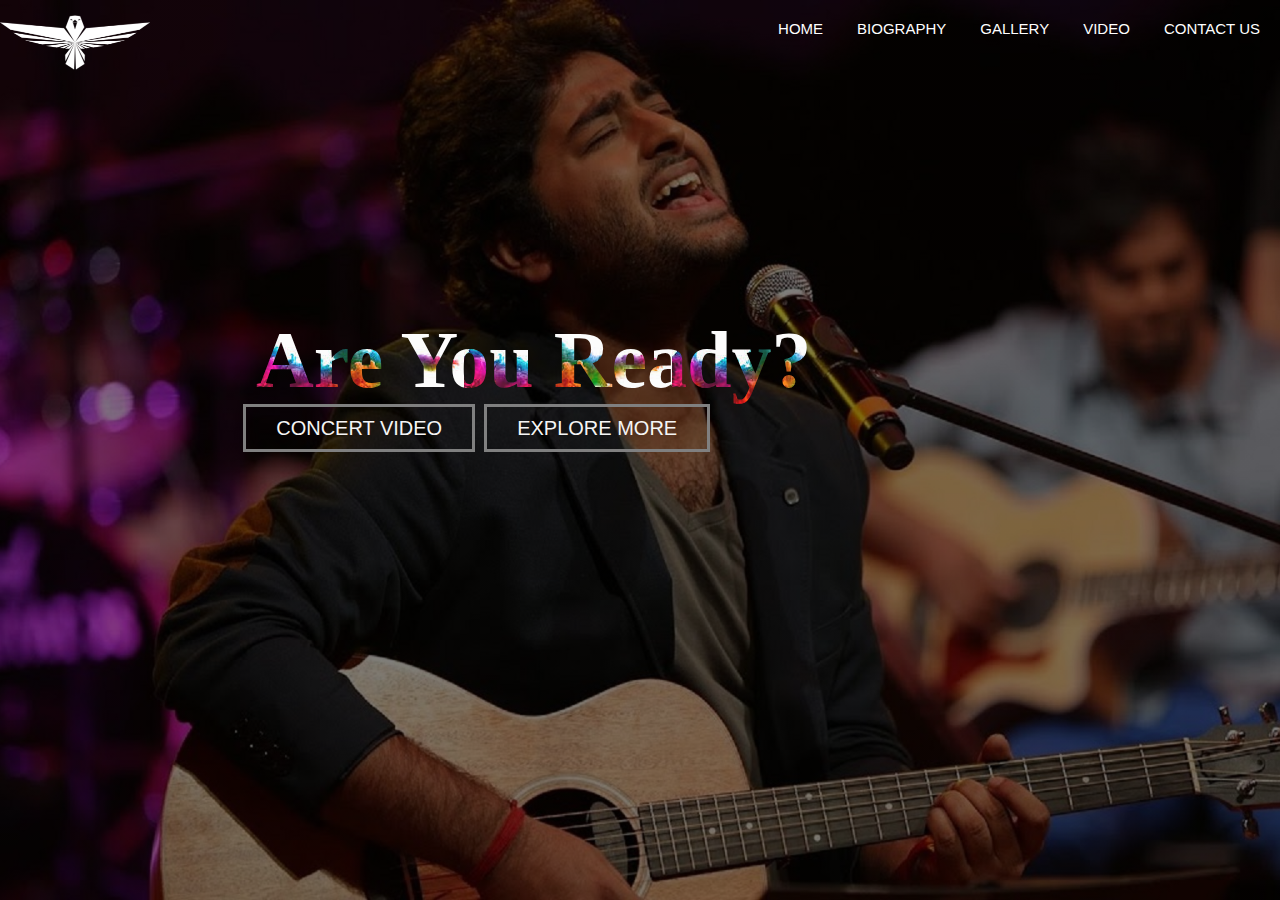
<file: index.html>
<html>
<head>
    <title>arijit singh</title>
    <link href="homepage.css" rel="stylesheet" type="text/css">
    
</head> 
<body>
    <div class="header">
        
    <div class="row">
        <div class="logo">
        <img src="pic/logo.png"
             </div>
             </div>
            
    <ul class="main-nav">    
        <li class="active"><a href=""> HOME </a></li>
        <li><a href="biography.html"> BIOGRAPHY </a></li>
        <li><a href="images.html"> GALLERY </a></li>
        <li><a href="video.html"> VIDEO </a></li>
        <li><a href="contact.html"> CONTACT US</a></li>
    </ul>    
        
    </div>
        
    <div class="text-container">
    <h1>Are You Ready?</h1>
        </div>
    <div class="button">
        <a href="https://youtu.be/YLoYt8H7kjM" class="btn btn-one"> concert Video</a>
        <a href="biography.html" class="btn btn-two"> Explore More</a>    
    </div>  
            
    </div>
    
</body>    
   
</html>
</file>
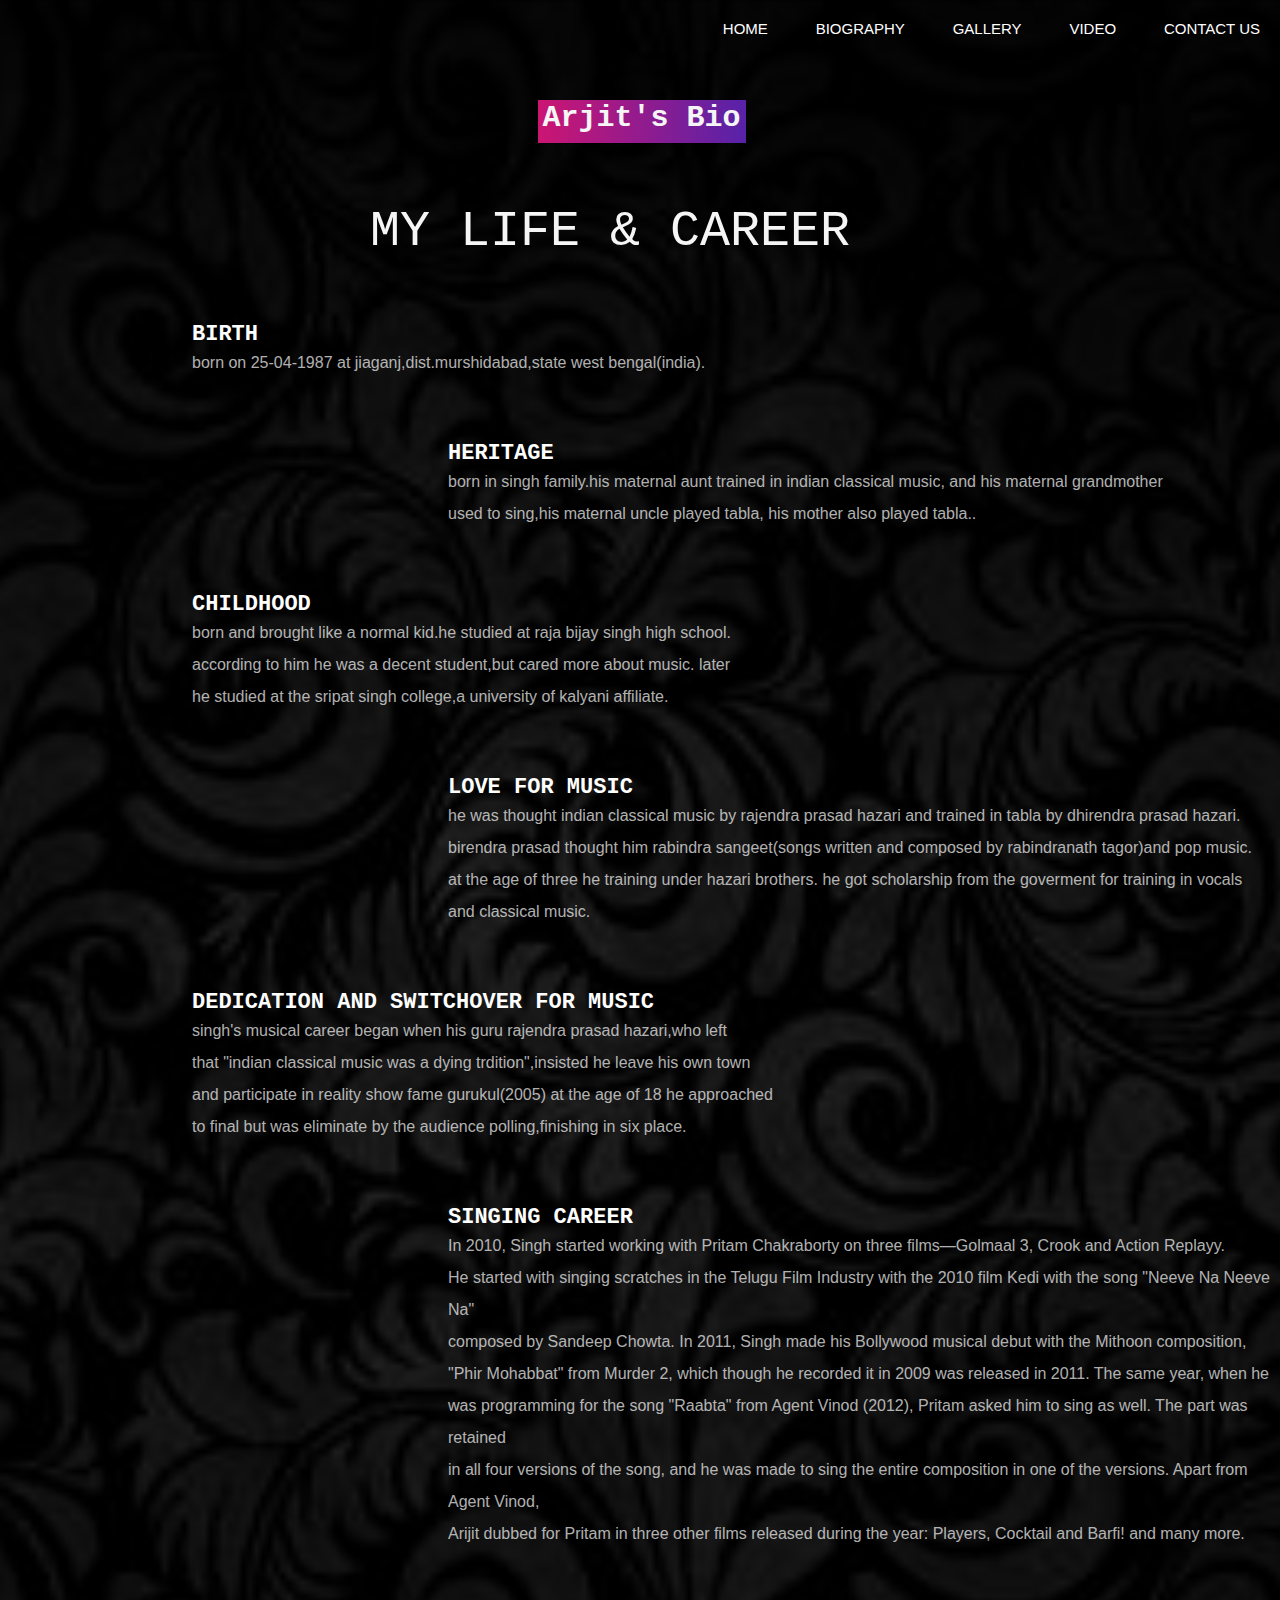
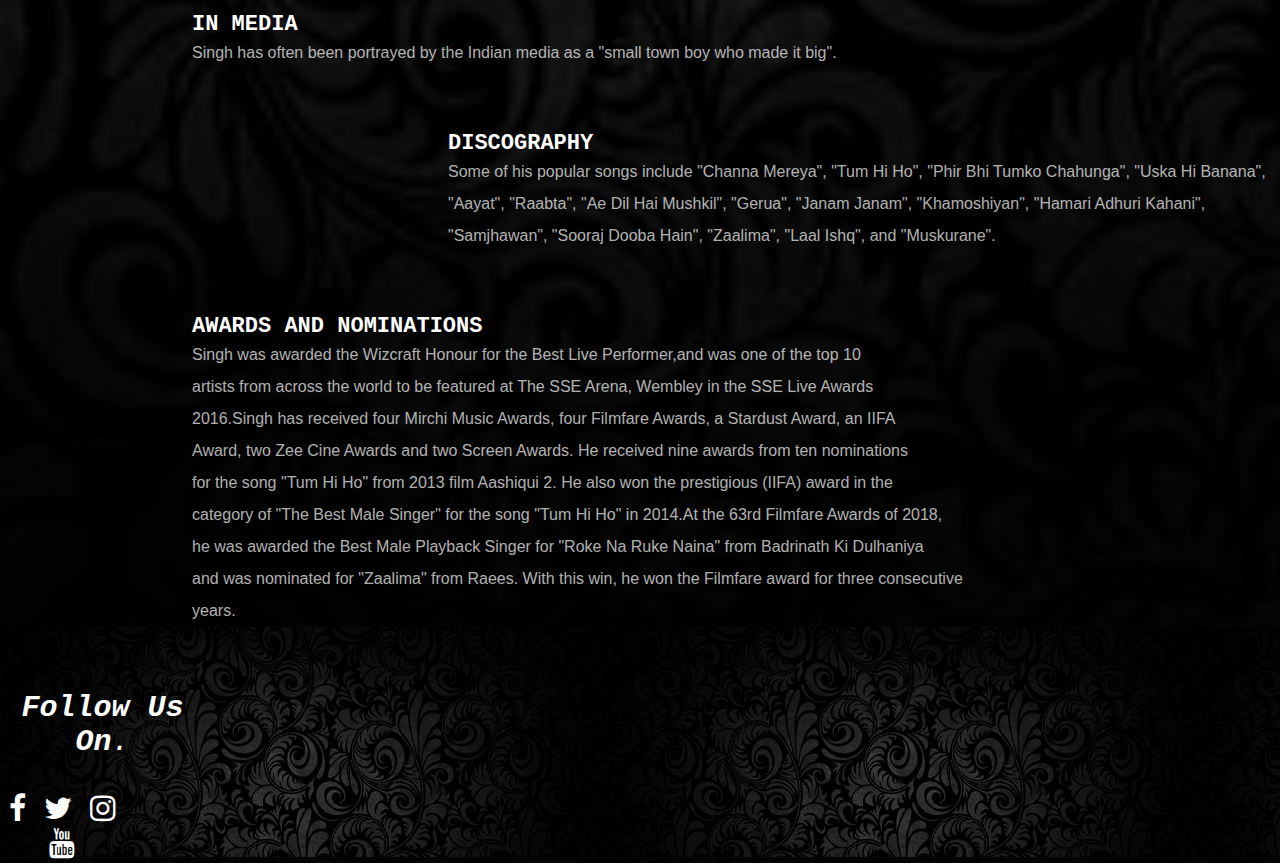
<file: biography.html>
<html>
<head>
    <title>arijit singh</title>
    <link href="biography.css" rel="stylesheet" type="text/css">
    <link href="https://stackpath.bootstrapcdn.com/font-awesome/4.7.0/css/font-awesome.min.css" rel="stylesheet" type="text/css"> 
</head> 
<body>
  
   <ul class="main-nav">    
        <li class="active"><a href="index.html"> HOME </a></li>
        <li><a href="biography.html"> BIOGRAPHY </a></li>
        <li><a href="images.html"> GALLERY </a></li>
        <li><a href="video.html"> VIDEO </a></li>
        <li><a href="contact.html"> CONTACT US</a></li>
    </ul>  
    
	<div class="p">
        <h1>Arjit's Bio</h1>    
    </div> 

    <div class="english">
        My Life & career
    </div>
    
    <div class="birth">
        <h5>birth</h5>
        <p>born on 25-04-1987 at jiaganj,dist.murshidabad,state west bengal(india).</p>
    </div>
    
    <div class="heritage">
        <h5>heritage</h5>
        <p>born in singh family.his maternal aunt trained in indian classical music,
            and his maternal grandmother <br>used to sing,his maternal uncle played tabla,
            his mother also played tabla..
        </p>
    </div>
    <div class="childhood">
        <h5>childhood</h5>
        <p>born and brought like a normal kid.he studied at raja bijay singh high school.<br>
            according to him he was a decent student,but cared more about music.
            later<br> he studied at the sripat singh college,a university of kalyani affiliate.
        </p>
    </div>
    <div class="loveformusic">
        <h5>love for music</h5>
        <p>he was thought indian classical music by rajendra prasad hazari and trained in tabla 
            by dhirendra prasad hazari.<br>birendra prasad thought him rabindra sangeet(songs written and composed by rabindranath tagor)and pop music.<br>at the age of three he training under hazari brothers. he got scholarship from the goverment for training in vocals<br> and classical music.
        </p>
    </div>
    <div class="DEDICATION">
        <h5>DEDICATION AND SWITCHOVER FOR MUSIC</h5>
        <p>singh's musical career began when his guru rajendra prasad hazari,who left<br>that "indian classical music was a dying trdition",insisted he leave his own town <br>and participate in reality show fame gurukul(2005) at the age of 18 he approached <br>to final but was eliminate by the audience polling,finishing in six place. 
        </p>
    </div>
    <div class="Singing">
        <h5>Singing career</h5>
        <p>In 2010, Singh started working with Pritam Chakraborty on three films—Golmaal 3, Crook and Action Replayy.<br> He started with singing scratches in the Telugu Film Industry with the 2010 film Kedi with the song "Neeve Na Neeve Na"<br> composed by Sandeep Chowta. In 2011, Singh made his Bollywood musical debut with the Mithoon composition,<br> "Phir Mohabbat" from Murder 2, which though he recorded it in 2009 was released in 2011. The same year, when he <br>was programming for the song "Raabta" from Agent Vinod (2012), Pritam asked him to sing as well. The part was retained <br>in all four versions of the song, and he was made to sing the entire composition in one of the versions. Apart from Agent Vinod,<br> Arijit dubbed for Pritam in three other films released during the year: Players, Cocktail and Barfi! and many more. 
        </p>
    </div>
    <div class="media">
        <h5>In media</h5>
        <p>Singh has often been portrayed by the Indian media as a "small town boy who made it big".</p>
    </div>
    <div class="Discography">
        <h5>Discography</h5>
        <p>Some of his popular songs include "Channa Mereya", "Tum Hi Ho", "Phir Bhi Tumko Chahunga", "Uska Hi Banana",<br> "Aayat", "Raabta", "Ae Dil Hai Mushkil", "Gerua", "Janam Janam", "Khamoshiyan", "Hamari Adhuri Kahani",<br> "Samjhawan", "Sooraj Dooba Hain", "Zaalima", "Laal Ishq", and "Muskurane".</p>
    </div>
    <div class="Awards">
    <h5>Awards and nominations</h5>
    <p>Singh was awarded the Wizcraft Honour for the Best Live Performer,and was one of the top 10<br> artists from across the world to be featured at The SSE Arena, Wembley in the SSE Live Awards<br> 2016.Singh has received four Mirchi Music Awards, four Filmfare Awards, a Stardust Award, an IIFA<br> Award, two Zee Cine Awards and two Screen Awards. He received nine awards from ten nominations<br> for the song "Tum Hi Ho" from 2013 film Aashiqui 2. He also won the prestigious (IIFA) award in the <br>category of "The Best Male Singer" for the song "Tum Hi Ho" in 2014.At the 63rd Filmfare Awards of 2018,<br> he was awarded the Best Male Playback Singer for "Roke Na Ruke Naina" from Badrinath Ki Dulhaniya<br> and was nominated for "Zaalima" from Raees. With this win, he won the Filmfare award for three consecutive<br> years.
    </p>
    </div>
</body> 
    <div class="footer"><strong>follow us on</strong>.<br><br>
    <ul class="logo">
        <li><a href="https://www.facebook.com/ArijitSingh/"target="_blank"><i class="fa fa-facebook" aria-hidden="true"></i> </a> </li>
        <li><a href="https://twitter.com/TheArijitSingh?ref_src=twsrc%5Egoogle%7Ctwcamp%5Eserp%7Ctwgr%5Eauthor"target="_blank"><i class="fa fa-twitter" aria-hidden="true"></i> </a></li>
        <li><a href="https://www.instagram.com/arijitsingh/?hl=en"target="_blank"><i class="fa fa-instagram" aria-hidden="true"></i></a> </li>
        <li><a href="https://www.youtube.com/results?search_query=arjit+singh"target="_blank"><i class="fa fa-youtube" aria-hidden="true"></i></a>
 </li>
        
        </ul> 
        </div>
    
</html>
</file>
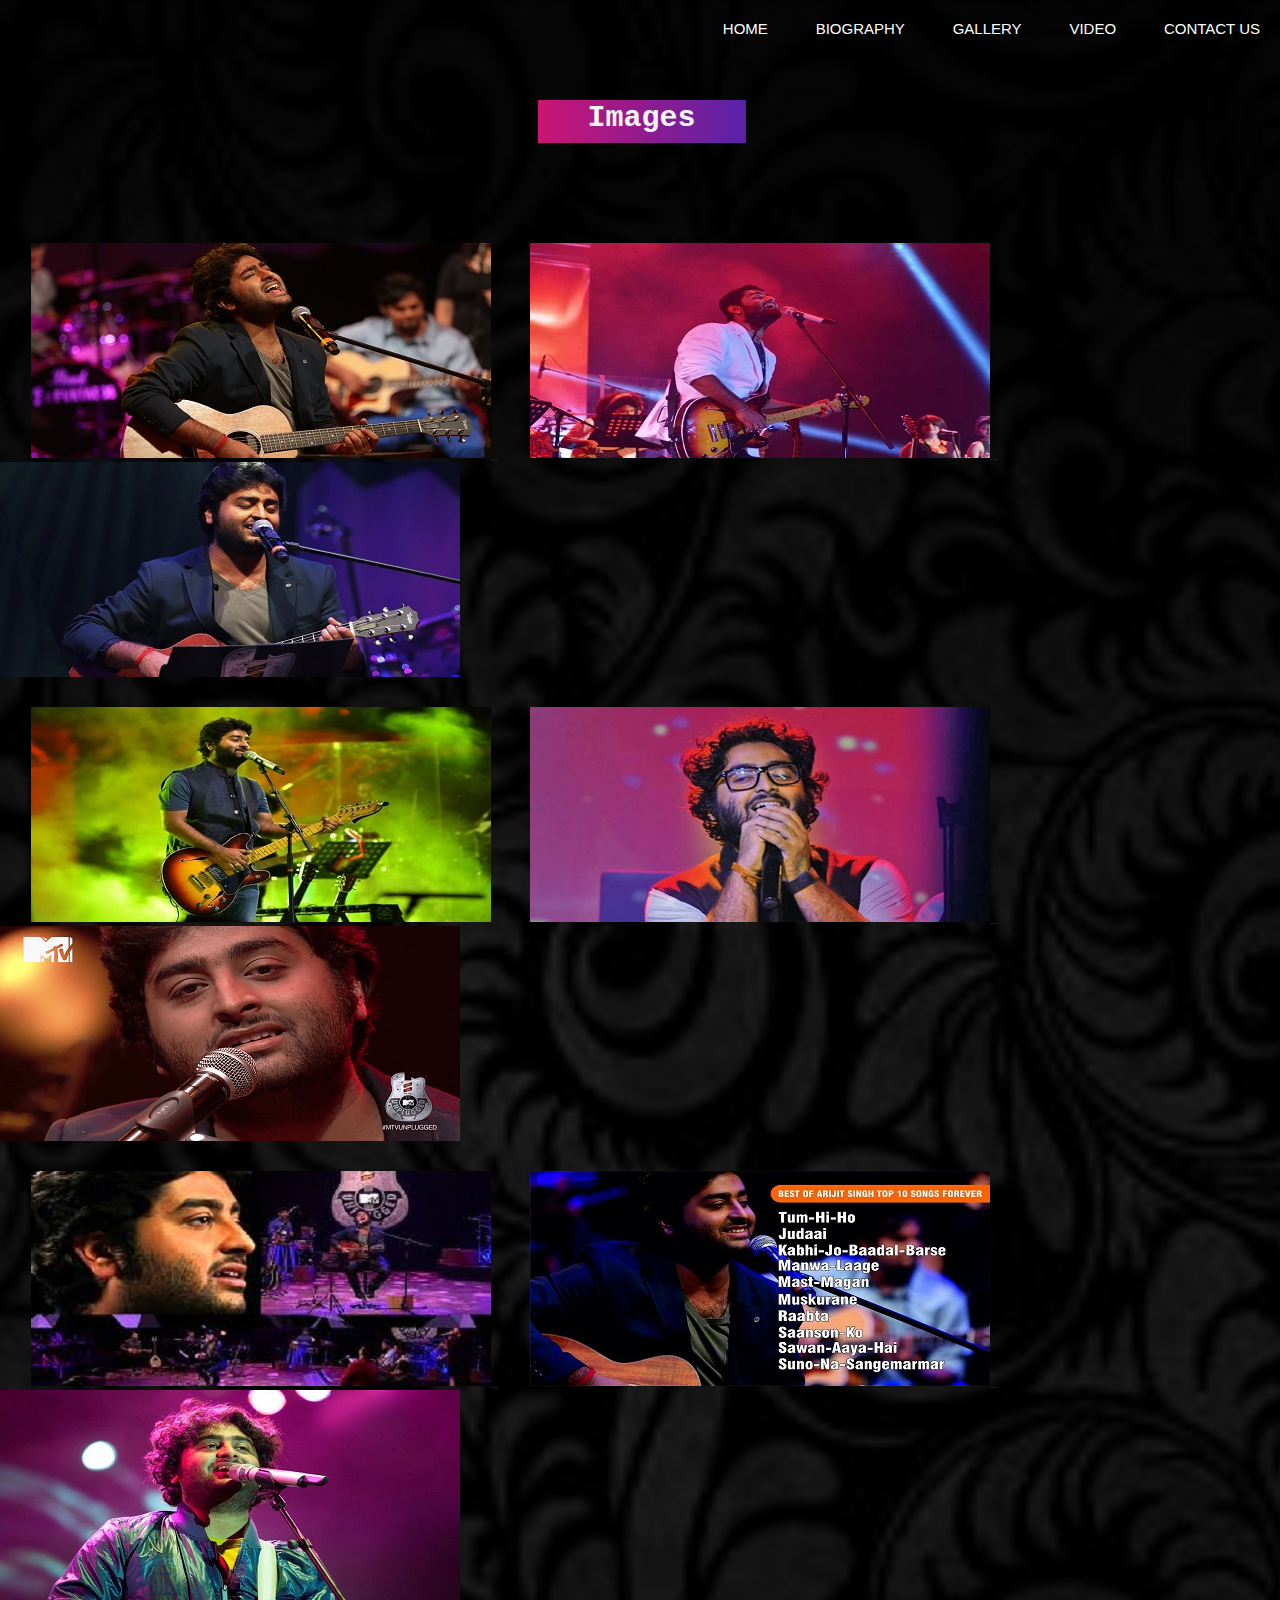
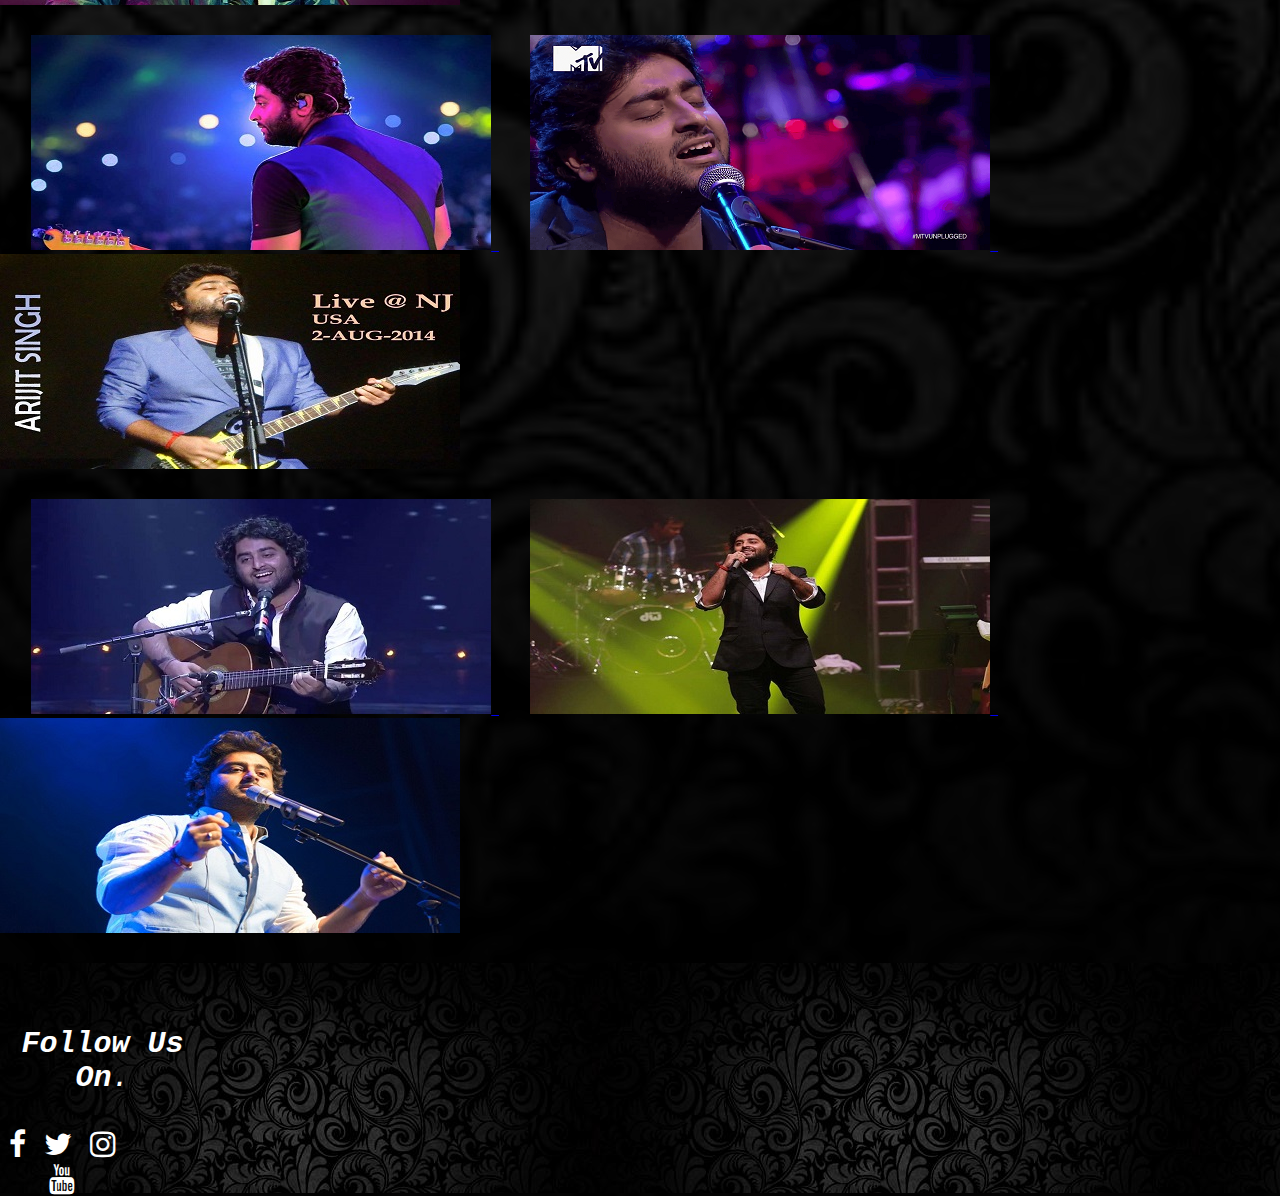
<file: images.html>
<html>
<head>
    <title>arijit singh</title>
    <link href="images.css" rel="stylesheet" type="text/css"> 
    <link href="https://stackpath.bootstrapcdn.com/font-awesome/4.7.0/css/font-awesome.min.css" rel="stylesheet" type="text/css"> 
    
</head> 
<body>
   <ul class="main-nav">    
        <li class="active"><a href="index.html"> HOME </a></li>
        <li><a href="biography.html"> BIOGRAPHY </a></li>
        <li><a href="images.html"> GALLERY </a></li>
        <li><a href="video.html"> VIDEO </a></li>
        <li><a href="contact.html"> CONTACT US</a></li>
    </ul>  
	
    <div class="p">
        <h1>images</h1>    
    </div>    
    
        <div class="images">
            
            &nbsp;&nbsp;&nbsp;
            <a href="images/pic1.jpg"> <img src="images/pic1-small.jpg"> </a>
            &nbsp;&nbsp;&nbsp;
            <a href="images/pic2.jpg"> <img src="images/pic2-small.jpg"> </a>   
            &nbsp;&nbsp;&nbsp;
            <a href="images/pic3.jpg"> <img src="images/pic3-small.jpg"> </a>
            <br><br><br>
            
            
            &nbsp;&nbsp;&nbsp;
            <a href="images/pic4.jpg"> <img src="images/pic4-small.jpg"> </a>
            &nbsp;&nbsp;&nbsp;
            <a href="images/pic5.jpg"> <img src="images/pic5-small.jpg"> </a>
            &nbsp;&nbsp;&nbsp;
            <a href="images/pic6.png"> <img src="images/pic6-small.png"> </a>
            <br><br><br>
            
            
            &nbsp;&nbsp;&nbsp;
            <a href="images/pic7.jpg"> <img src="images/pic7-small.jpg"> </a>
            &nbsp;&nbsp;&nbsp;
            <a href="images/pic8.jpg"> <img src="images/pic8-small.jpg"> </a>
            &nbsp;&nbsp;&nbsp;
            <a href="images/pic9.jpg"> <img src="images/pic9-small.jpg"> </a>
            <br><br><br>
            
            
            &nbsp;&nbsp;&nbsp;
            <a href="images/pic10.jpg"> <img src="images/pic10-small.jpg"> </a>
            &nbsp;&nbsp;&nbsp;
            <a href="images/pic11.png"> <img src="images/pic11-small.png"> </a>
            &nbsp;&nbsp;&nbsp;
            <a href="images/pic12.jpg"> <img src="images/pic12-small.jpg"> </a>
            <br><br><br>
            
            
            &nbsp;&nbsp;&nbsp;
            <a href="images/pic13.jpg"> <img src="images/pic13-small.jpg"> </a>
            &nbsp;&nbsp;&nbsp;
            <a href="images/pic14.jpg"> <img src="images/pic14-small.jpg"> </a>
            &nbsp;&nbsp;&nbsp;
            <a href="images/pic15.jpg"> <img src="images/pic15-small.jpg"> </a>
            <br><br><br>    
    </div>
    

    
</body> 
    <div class="footer"><strong>follow us on</strong>.<br><br>
    <ul class="logo">
        <li><a href="https://www.facebook.com/ArijitSingh/"target="_blank"><i class="fa fa-facebook" aria-hidden="true"></i> </a> </li>
        <li><a href="https://twitter.com/TheArijitSingh?ref_src=twsrc%5Egoogle%7Ctwcamp%5Eserp%7Ctwgr%5Eauthor"target="_blank"><i class="fa fa-twitter" aria-hidden="true"></i> </a></li>
        <li><a href="https://www.instagram.com/arijitsingh/?hl=en"target="_blank"><i class="fa fa-instagram" aria-hidden="true"></i></a> </li>
        <li><a href="https://www.youtube.com/results?search_query=arjit+singh"target="_blank"><i class="fa fa-youtube" aria-hidden="true"></i></a>
 </li>
        
        </ul> 
        </div>
    
</html>
</file>
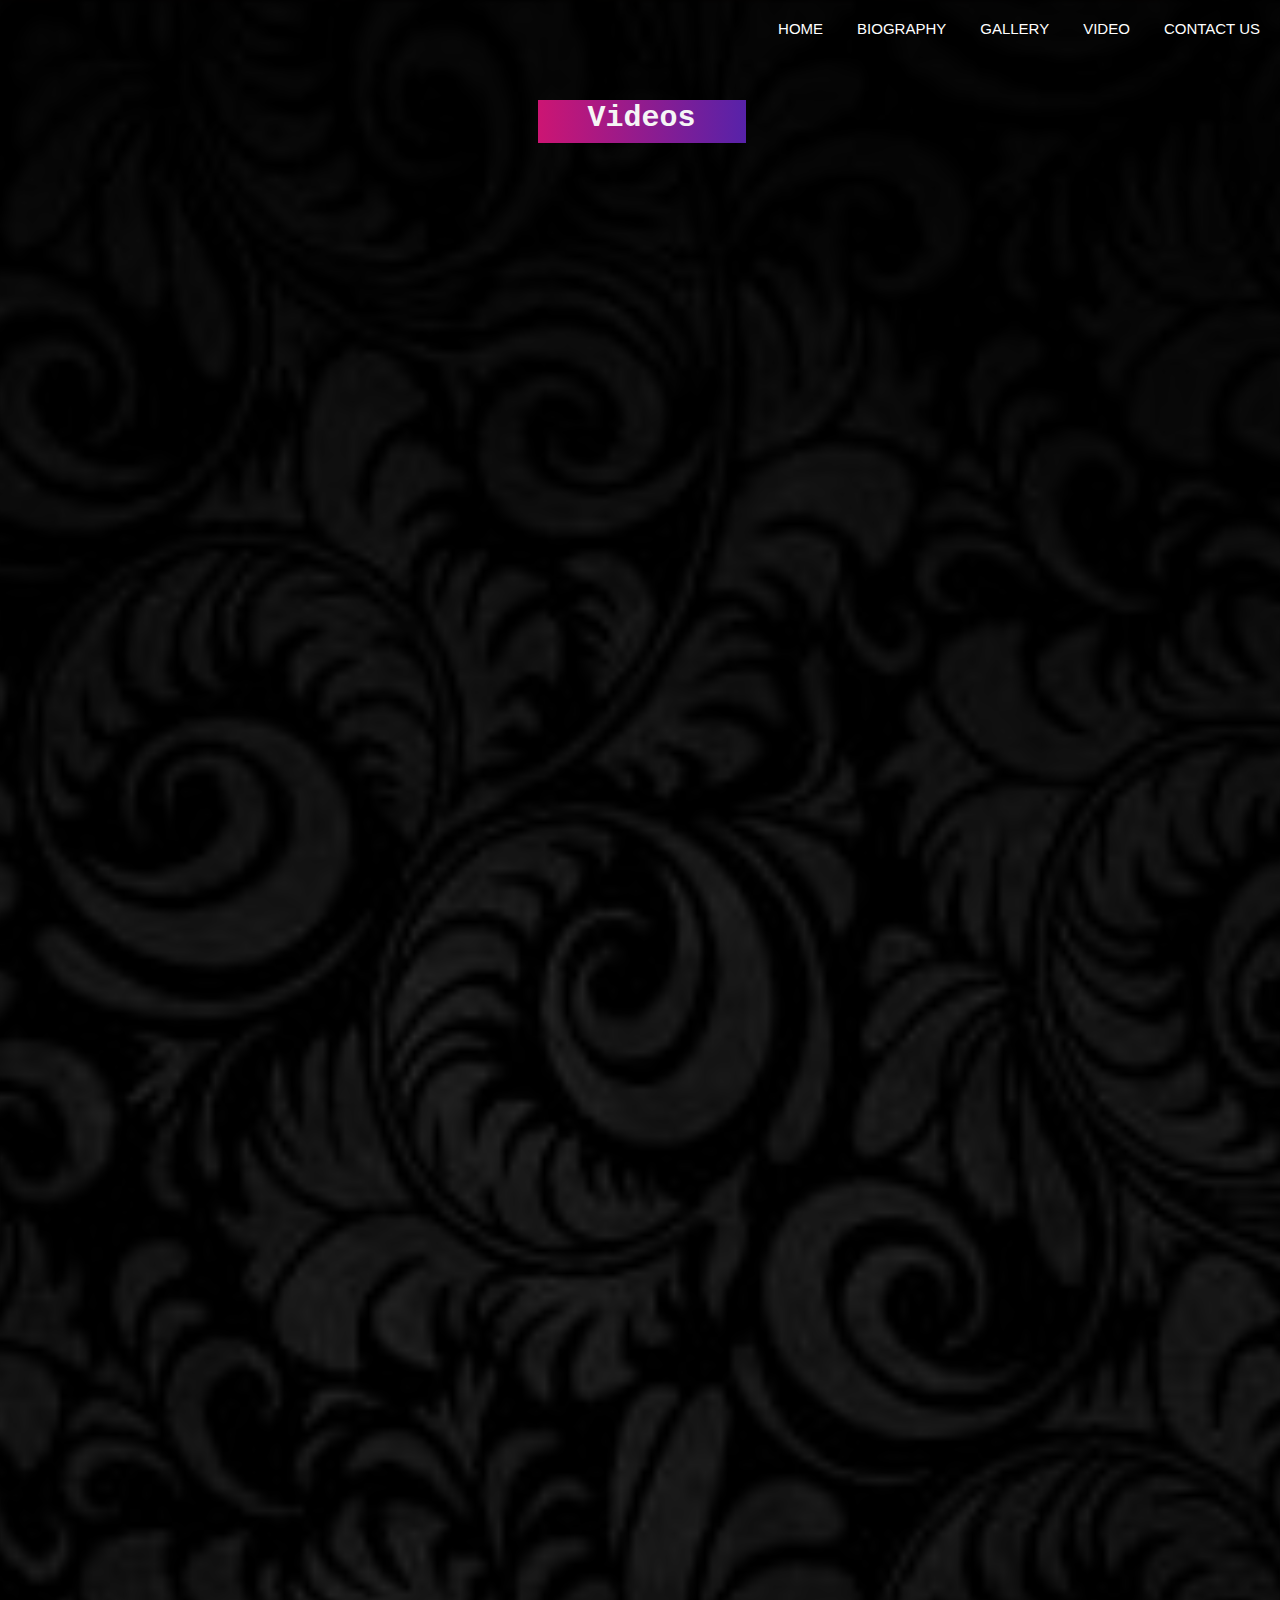
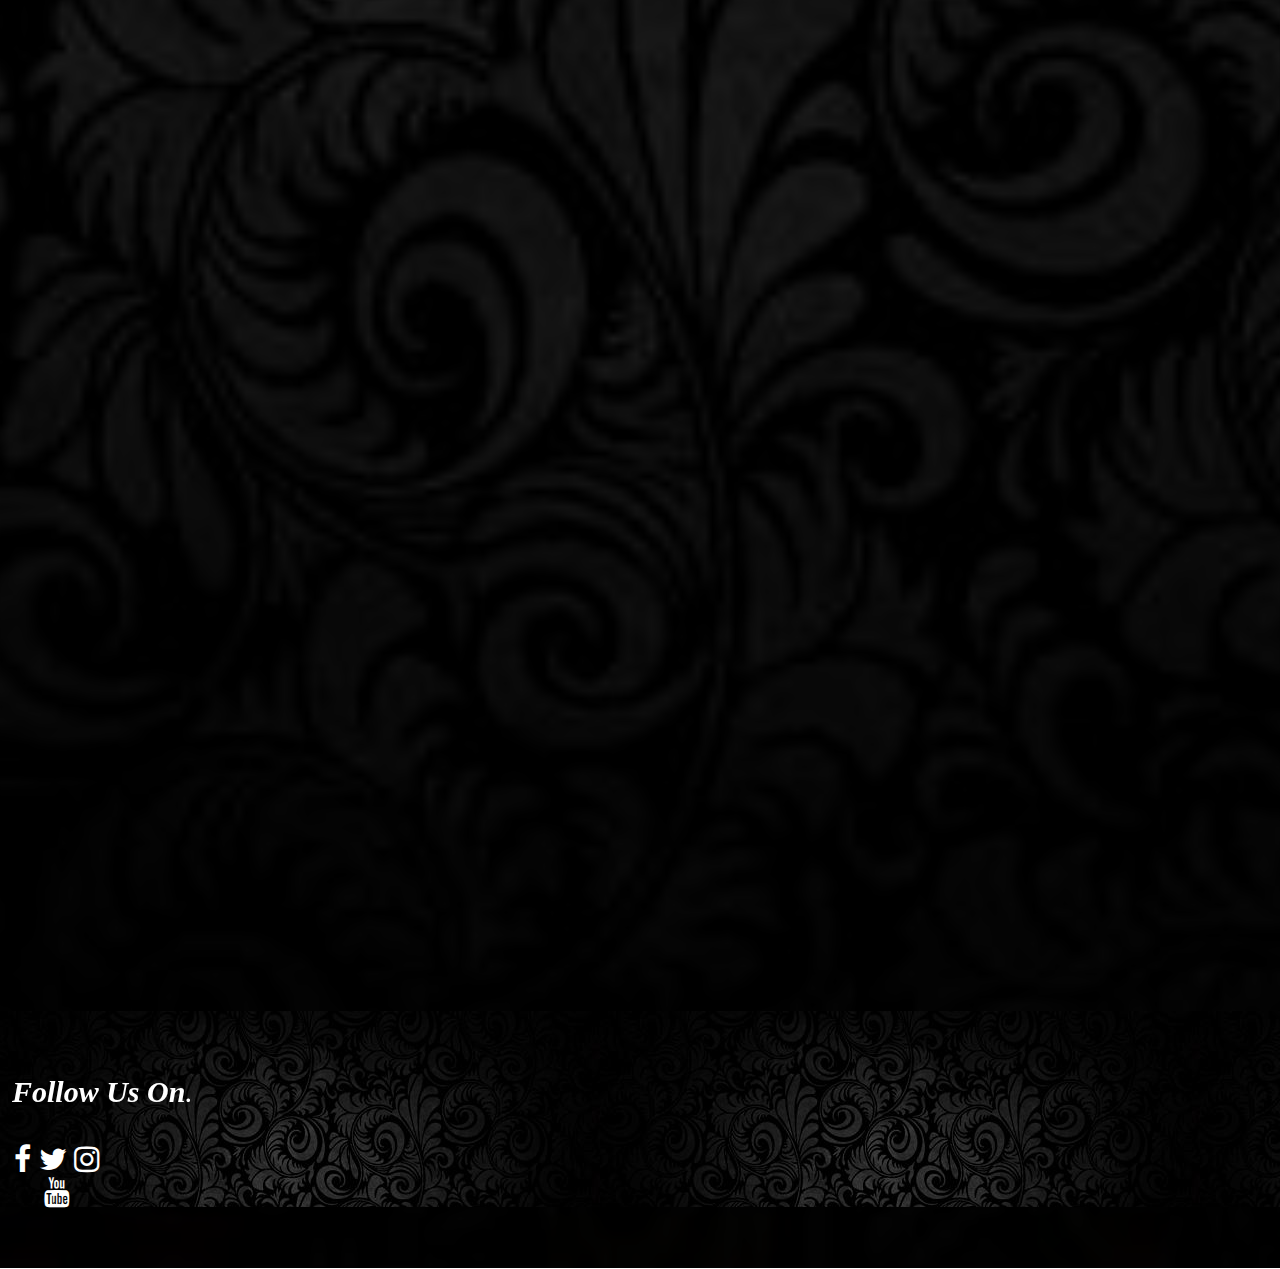
<file: video.html>
<html>
<head>
    <title>arijit singh</title>
    <link href="video.css" rel="stylesheet" type="text/css">
    <link href="https://stackpath.bootstrapcdn.com/font-awesome/4.7.0/css/font-awesome.min.css" rel="stylesheet" type="text/css"> 

</head> 
<body>
    
    
<ul class="main-nav">    
        <li class="active"><a href="index.html"> HOME </a></li>
        <li><a href="biography.html"> BIOGRAPHY </a></li>
        <li><a href="images.html"> GALLERY </a></li>
        <li><a href="video.html"> VIDEO </a></li>
        <li><a href="contact.html"> CONTACT US</a></li>
    </ul>  
    
    <div class="p">
        <h1>videos</h1>
    </div>

        
   

<div class="link1"> 
    &nbsp;&nbsp;&nbsp;&nbsp;
	<iframe width="460" height="215" src="https://www.youtube.com/embed/vUCM_0evdQY" frameborder="0" allow="accelerometer; autoplay; encrypted-media; gyroscope; picture-in-picture" allowfullscreen></iframe>
	&nbsp;&nbsp;&nbsp;
    <iframe width="460" height="215" src="https://www.youtube.com/embed/bzSTpdcs-EI" frameborder="0" allow="accelerometer; autoplay; encrypted-media; gyroscope; picture-in-picture" allowfullscreen></iframe>
	&nbsp;&nbsp;&nbsp;
    <iframe width="460" height="215" src="https://www.youtube.com/embed/NY2gKc17YwI" frameborder="0" allow="accelerometer; autoplay; encrypted-media; gyroscope; picture-in-picture" allowfullscreen></iframe>
	<br><br><br>
	
	&nbsp;&nbsp;&nbsp;&nbsp;
    <iframe width="460" height="215" src="https://www.youtube.com/embed/qfdShSZZxlg" frameborder="0" allow="accelerometer; autoplay; encrypted-media; gyroscope; picture-in-picture" allowfullscreen></iframe>
	&nbsp;&nbsp;&nbsp;
    <iframe width="460" height="215" src="https://www.youtube.com/embed/b4Q93ohQPKg" frameborder="0" allow="accelerometer; autoplay; encrypted-media; gyroscope; picture-in-picture" allowfullscreen></iframe>
	&nbsp;&nbsp;&nbsp;
    <iframe width="460" height="215" src="https://www.youtube.com/embed/VuDuSrYigTk" frameborder="0" allow="accelerometer; autoplay; encrypted-media; gyroscope; picture-in-picture" allowfullscreen></iframe><br><br><br>
	<br><br><br>
			
	&nbsp;&nbsp;&nbsp;&nbsp;
    <iframe width="460" height="215" src="https://www.youtube.com/embed/aDFEb_W2t1Y" frameborder="0" allow="accelerometer; autoplay; encrypted-media; gyroscope; picture-in-picture" allowfullscreen></iframe>			
	&nbsp;&nbsp;&nbsp;
    <iframe width="460" height="215" src="https://www.youtube.com/embed/za4Q_7gYyS4" frameborder="0" allow="accelerometer; autoplay; encrypted-media; gyroscope; picture-in-picture" allowfullscreen></iframe>
	&nbsp;&nbsp;&nbsp;
    <iframe width="460" height="215" src="https://www.youtube.com/embed/f3FFOBrMmdg" frameborder="0" allow="accelerometer; autoplay; encrypted-media; gyroscope; picture-in-picture" allowfullscreen></iframe>
	<br><br><br>
	
	&nbsp;&nbsp;&nbsp;&nbsp;
    <iframe width="460" height="215" src="https://www.youtube.com/embed/2UaVsc5Zjk4" frameborder="0" allow="accelerometer; autoplay; encrypted-media; gyroscope; picture-in-picture" allowfullscreen></iframe>
	&nbsp;&nbsp;&nbsp;
    <iframe width="460" height="215" src="https://www.youtube.com/embed/OmhDFzdGi0E" frameborder="0" allow="accelerometer; autoplay; encrypted-media; gyroscope; picture-in-picture" allowfullscreen></iframe>
	&nbsp;&nbsp;&nbsp;
    <iframe width="460" height="215" src="https://www.youtube.com/embed/nDOpAEW2q2w" frameborder="0" allow="accelerometer; autoplay; encrypted-media; gyroscope; picture-in-picture" allowfullscreen></iframe>	
	<br><br><br>

	&nbsp;&nbsp;&nbsp;
    <iframe width="460" height="215" src="https://www.youtube.com/embed/DwsV4uTaQwM" frameborder="0" allow="accelerometer; autoplay; encrypted-media; gyroscope; picture-in-picture" allowfullscreen></iframe>
	&nbsp;&nbsp;&nbsp;
    <iframe width="460" height="215" src="https://www.youtube.com/embed/vYGw1V2NSik" frameborder="0" allow="accelerometer; autoplay; encrypted-media; gyroscope; picture-in-picture" allowfullscreen></iframe>
	&nbsp;&nbsp;&nbsp;
    <iframe width="460" height="215" src="https://www.youtube.com/embed/FJ55SHCzt88" frameborder="0" allow="accelerometer; autoplay; encrypted-media; gyroscope; picture-in-picture" allowfullscreen></iframe>
</div>

</body>    
    <div class="footer"><strong>follow us on</strong>.<br><br>
    <ul class="logo">
        <li><a href="https://www.facebook.com/ArijitSingh/" target="_blank"><i class="fa fa-facebook" aria-hidden="true"></i> </a> </li>
        <li><a href="https://twitter.com/TheArijitSingh?ref_src=twsrc%5Egoogle%7Ctwcamp%5Eserp%7Ctwgr%5Eauthor"target="_blank"><i class="fa fa-twitter" aria-hidden="true"></i> </a></li>
        <li><a href="https://www.instagram.com/arijitsingh/?hl=en"target="_blank"><i class="fa fa-instagram" aria-hidden="true"></i></a> </li>
        <li><a href="https://www.youtube.com/results?search_query=arjit+singh"target="_blank"><i class="fa fa-youtube" aria-hidden="true"></i></a>
 </li>
        
        </ul> 
        </div>
</html>
</file>
<file: homepage.css>
*
{
    margin: 0;
    padding: 0;
}

.row
{
    max-width: 1500px;
    margin: auto;
}

.main-nav
{
    float: right;
    list-style: none;
    margin-top: -65px;
    margin-left: 40px;
}
.main-nav li
{
    display: inline-block;
}


.main-nav li a:hover
{
    	color: orange;
	
}


.main-nav li a
{
    color: white;
    text-decoration: none;
    padding: 5px 20px;
    padding: auto;
    padding-left: 10PX;
    font-family: "Roboto", sans-serif;
    font-size: 15px;
}


.text-container
{
    position: absolute;
    width: 1000px;
    margin-left: 20%;
    margin-top: 18%;
    color: rgba(225,225,225,.1);
    font-size: 40px;
    background-image: url(pic/pic8.jpg);
    background-repeat: repeat-x;
    -webkit-background-clip:text;
    -moz-background-clip:text;
    -webkit-animation:moving 20s infinite;
    -moz-animation:moving 20s infinite;
    -o-animation:moving 20s infinite;
    animation:moving 20s linear infinite;
}
@keyframes moving
{
    40%{background-position: left 10px top 0px ;}
    40%{background-position: left 100px top 0px;}
}


.header
{
    background-repeat: no-repeat;
    background-size: cover;
    height: 100vh;
    background-size: cover;
    background-position: center;
    background-image:linear-gradient(rgba(0,0,0,0.5),rgba(0,0,0,0.5)),url(pic/pic1.jpg);
}

.button
{
    margin-top: 26%;
    margin-left: 19%;
}

.btn
{
    border: 3px solid gray;
    padding: 10px 30px;
    color: whitesmoke;
    text-decoration: none;
    margin-right: 5px;
    font-size: 20px;
    text-transform: uppercase;
}
.btn-one
{
    font-family: "Roboto", sans-serif;
}

.btn-two
{
    font-family: "Roboto", sans-serif;
}


.btn-two:hover
{
    background-color: #cc1573;
    transition: all 0.6s ease-in;        
}

.btn-one:hover
{
    background-color: #3f729b;
    transition: all 0.6s ease-in;        
}
.logo img
{
    width: 150px;
    height: auto;
}
</file>
<file: biography.css>
*
{
    margin: 0;
    padding: 0;
}

body
{
    font-family: monospace;
}
.row
{
    max-width: 1500px;
    margin: auto;
}

.main-nav
{
    float: right;
    list-style: none;
    margin-top: 20px;
}
.main-nav li
{
    display: inline-block;
}


.main-nav li a:hover
{
    	color:orange;
	
}


.main-nav li a
{
    color: white;
    text-decoration: none;
    padding: 5px 20px;
    font-family: "Roboto", sans-serif;
    font-size: 15px;
}


body
{
    background-image:linear-gradient(rgba(0,0,0,0.5),rgba(0,0,0,0.5)),url(pic/pic5.jpg);
    height: 100vh;
    background-size: cover;
    background-position: center;
}

h1
{
    width: 200px;
    background: linear-gradient(to right, #cc1573, #5722a9);;
    padding-bottom: 8px;
    padding-top: .4%;
    padding-left: 4px;
    padding-right:4px;
    border: 0px;
    margin: 0;   
    color: whitesmoke;
    text-align: center;
    font-family: monospace;
    font-size: 30px;
    text-transform: capitalize;
}
.p
{
    color: whitesmoke;
    text-align: center;
    align-content: center;
    padding-top: 100px;
    padding-left: 42%;
    font-family: sans-serif;
    font-size: 30px;
    
}

.english
{
    color: whitesmoke;
    text-align: center;
    align-content: center;
    padding-top: 60px;
    padding-right: 60px;
    text-transform: uppercase;
    font-size: 50px;
}
.birth h5
{
    font: "Raleway", sans-serif;
    font-size: 22px;
    font-weight: 900;
    color: white;
    text-transform: uppercase;
    padding-top: 62px;
    padding-left: 15%;
}
.birth p
{
    
    font-family: "Raleway", sans-serif;
    color: rgba(255, 255, 255, 0.7);
    font-size: 16px;
    line-height: 2;
    font-weight: 500;
    padding-left: 15%;
}
.heritage h5
{
    font: "Raleway", sans-serif;
    font-size: 22px;
    font-weight: 900;
    color: white;
    text-transform: uppercase;
    padding-top: 62px;
    padding-left: 35%;
}
.heritage p
{
    
    font-family: "Raleway", sans-serif;
    color: rgba(255, 255, 255, 0.7);
    font-size: 16px;
    line-height: 2;
    font-weight: 500;
    padding-left: 35%;
}
.childhood h5
{
    font: "Raleway", sans-serif;
    font-size: 22px;
    font-weight: 900;
    color: white;
    text-transform: uppercase;
    padding-top: 62px;
    padding-left: 15%;
}
.childhood p
{
    font-family: "Raleway", sans-serif;
    color: rgba(255, 255, 255, 0.7);
    font-size: 16px;
    line-height: 2;
    font-weight: 500;
    padding-left: 15%;
}
.loveformusic h5
{
    font: "Raleway", sans-serif;
    font-size: 22px;
    font-weight: 900;
    color: white;
    text-transform: uppercase;
    padding-top: 62px;
    padding-left: 35%;
}
.loveformusic p
{
    font-family: "Raleway", sans-serif;
    color: rgba(255, 255, 255, 0.7);
    font-size: 16px;
    line-height: 2;
    font-weight: 500;
    padding-left: 35%;
}
.DEDICATION h5
{
    font: "Raleway", sans-serif;
    font-size: 22px;
    font-weight: 900;
    color: white;
    text-transform: uppercase;
    padding-top: 62px;
    padding-left: 15%;
}
.DEDICATION p
{
    font-family: "Raleway", sans-serif;
    color: rgba(255, 255, 255, 0.7);
    font-size: 16px;
    line-height: 2;
    font-weight: 500;
    padding-left: 15%;
}
.Singing h5
{
    font: "Raleway", sans-serif;
    font-size: 22px;
    font-weight: 900;
    color: white;
    text-transform: uppercase;
    padding-top: 62px;
    padding-left: 35%;
}
.Singing p
{
    font-family: "Raleway", sans-serif;
    color: rgba(255, 255, 255, 0.7);
    font-size: 16px;
    line-height: 2;
    font-weight: 500;
    padding-left: 35%;
}
.media h5
{
    font: "Raleway", sans-serif;
    font-size: 22px;
    font-weight: 900;
    color: white;
    text-transform: uppercase;
    padding-top: 62px;
    padding-left: 15%;
}
.media p
{
    font-family: "Raleway", sans-serif;
    color: rgba(255, 255, 255, 0.7);
    font-size: 16px;
    line-height: 2;
    font-weight: 500;
    padding-left: 15%;
}
.Discography h5
{
    font: "Raleway", sans-serif;
    font-size: 22px;
    font-weight: 900;
    color: white;
    text-transform: uppercase;
    padding-top: 62px;
    padding-left: 35%;
}
.Discography p
{
    font-family: "Raleway", sans-serif;
    color: rgba(255, 255, 255, 0.7);
    font-size: 16px;
    line-height: 2;
    font-weight: 500;
    padding-left: 35%;
}
.Awards h5
{
     font: "Raleway", sans-serif;
    font-size: 22px;
    font-weight: 900;
    color: white;
    text-transform: uppercase;
    padding-top: 62px;
    padding-left: 15%;
    
}
.Awards p
{
    font-family: "Raleway", sans-serif;
    color: rgba(255, 255, 255, 0.7);
    font-size: 16px;
    line-height: 2;
    font-weight: 500;
    padding-left: 15%;
}

}

#container
{
    min-height:50;
}


.footer {
  padding-top: 5%;
    padding-bottom: 5%;
  background-image:url(pic/pic5.jpg);
  text-transform: capitalize;
    text-align: center;
    font-style: italic;
    color: white;
    font-size: 30px;
    padding-right: 84%;
}
.logo
{
    float: right;
    list-style: none;
    margin-right: 80px;
}
.logo li
{
    display: inline-block;
   
}
.logo i
{
     transition: 1s;
}
.logo li a
{
    color: white;               
    text-decoration: none;

}
.logo i:hover
{
    transform: scale(1.7);
}

.logo li a:hover
{
    	color:	#3f729b;
}
</file>
<file: images.css>
*
{
    margin: 0;
    padding: 0;
}

body
{
    font-family: monospace;
}
.row
{
    max-width: 1500px;
    margin: auto;
}

.main-nav
{
    float: right;
    list-style: none;
    margin-top: 20px;
}
.main-nav li
{
    display: inline-block;
}


.main-nav li a:hover
{
    	color:orange;
        transition: 1s;
}


.main-nav li a
{
    color: white;
    text-decoration: none;
    padding: 5px 20px;
    font-family: "Roboto", sans-serif;
    font-size: 15px;
}




body
{
    background-image:linear-gradient(rgba(0,0,0,0.5),rgba(0,0,0,0.5)),url(pic/pic5.jpg);
    height: 100vh;
    background-size: cover;
    background-position: center;
}


h1
{
    width: 200px;
    background: linear-gradient(to right, #cc1573, #5722a9);;
    padding-bottom: 8px;
    padding-top: .4%;
    padding-left: 4px;
    padding-right:4px;
    border: 0px;
    margin: 0;   
    color: whitesmoke;
    text-align: center;
    font-family: monospace;
    font-size: 30px;
    text-transform: capitalize;
}
.p
{
  color: whitesmoke;
    text-align: center;
    align-content: center;
    padding-top: 100px;
    padding-left: 42%;
    font-family: sans-serif;
    font-size: 30px;
    
}

.images 
{
        padding-left: auto;
        padding-top: 100px;
        border-image: url(images/pic1-small.jpg);
        border-color: white;
}

.images img
{
   
    transition: 1s;
}
.images img:hover
{
    transform: scale(1.1);
}

#container
{
    min-height:50;
}


.footer {
   padding-top: 5%;
    padding-bottom: 5%;
  background-image:url(pic/pic5.jpg);
  text-transform: capitalize;
    text-align: center;
    font-style: italic;
    color: white;
    font-size: 30px;
    padding-right: 84%;
}

.logo
{
    float: right;
    list-style: none;
    margin-right: 80px;
}
.logo li
{
    display: inline-block;
   
}
.logo i
{
     transition: 1s;
}
.logo li a
{
    color: white;               
    text-decoration: none;

}
.logo i:hover
{
    transform: scale(1.7);
}

.logo li a:hover
{
    	color:	#3f729b;
}
</file>
<file: video.css>
*
{
    margin: 0;
    padding: 0;
}

.row
{
    max-width: 1500px;
    margin: auto;
}

.main-nav
{
    float: right;
    list-style: none;
    margin-top: 20px;
}
.main-nav li
{
    display: inline-block;
}


.main-nav li a:hover
{
    	color: orange;
	
}


.main-nav li a
{
    color: white;
    text-decoration: none;
    padding: 5px 20px;
    padding: auto;
    padding-left: 10PX;
    font-family: "Roboto", sans-serif;
    font-size: 15px;
}

body
{
    background-image:linear-gradient(rgba(0,0,0,0.5),rgba(0,0,0,0.5)),url(pic/pic5.jpg);
    height: 100vh;
    background-size: cover;
    background-position: center;
    background-repeat: repeat;
}


h1
{
    width: 200px;
    background: linear-gradient(to right, #cc1573, #5722a9);
    padding-bottom: 8px;
    padding-top: .4%;
    padding-left: 4px;
    padding-right:4px;
    border: 0px;
    margin: 0;   
    color: whitesmoke;
    text-align: center;
    font-family: monospace;
    font-size: 30px;
    text-transform: capitalize;
}
.p
{
  color: whitesmoke;
    text-align: center;
    align-content: center;
    padding-top: 100px;
    padding-left: 42%;
    font-family: sans-serif;
    font-size: 30px;
    
}


.link1
{
        padding-left: 20px;
        padding-top: 100px;
}
.link1 iframe:hover
{
    transform: scale(1.1);
    transition: 1s;
}
.footer {
     padding-top: 5%;
    padding-bottom: 5%;
    background-image:url(pic/pic5.jpg);
    text-transform: capitalize;
    text-align: center;
    font-style: italic;
    color: white;
    font-size: 30px;
    padding-right: 84%;
}

.logo
{
    float: right;
    list-style: none;
    margin-right: 90px;
    padding-bottom: 30%;
    padding: auto;
}
.logo li
{
    display: inline-block;
   
}
.logo i
{
     transition: 1s;
}
.logo li a
{
    color: white;               
    text-decoration: none;

}
.logo i:hover
{
    transform: scale(1.5);
}

.logo li a:hover
{
    	color:	#3f729b;
}
</file>
